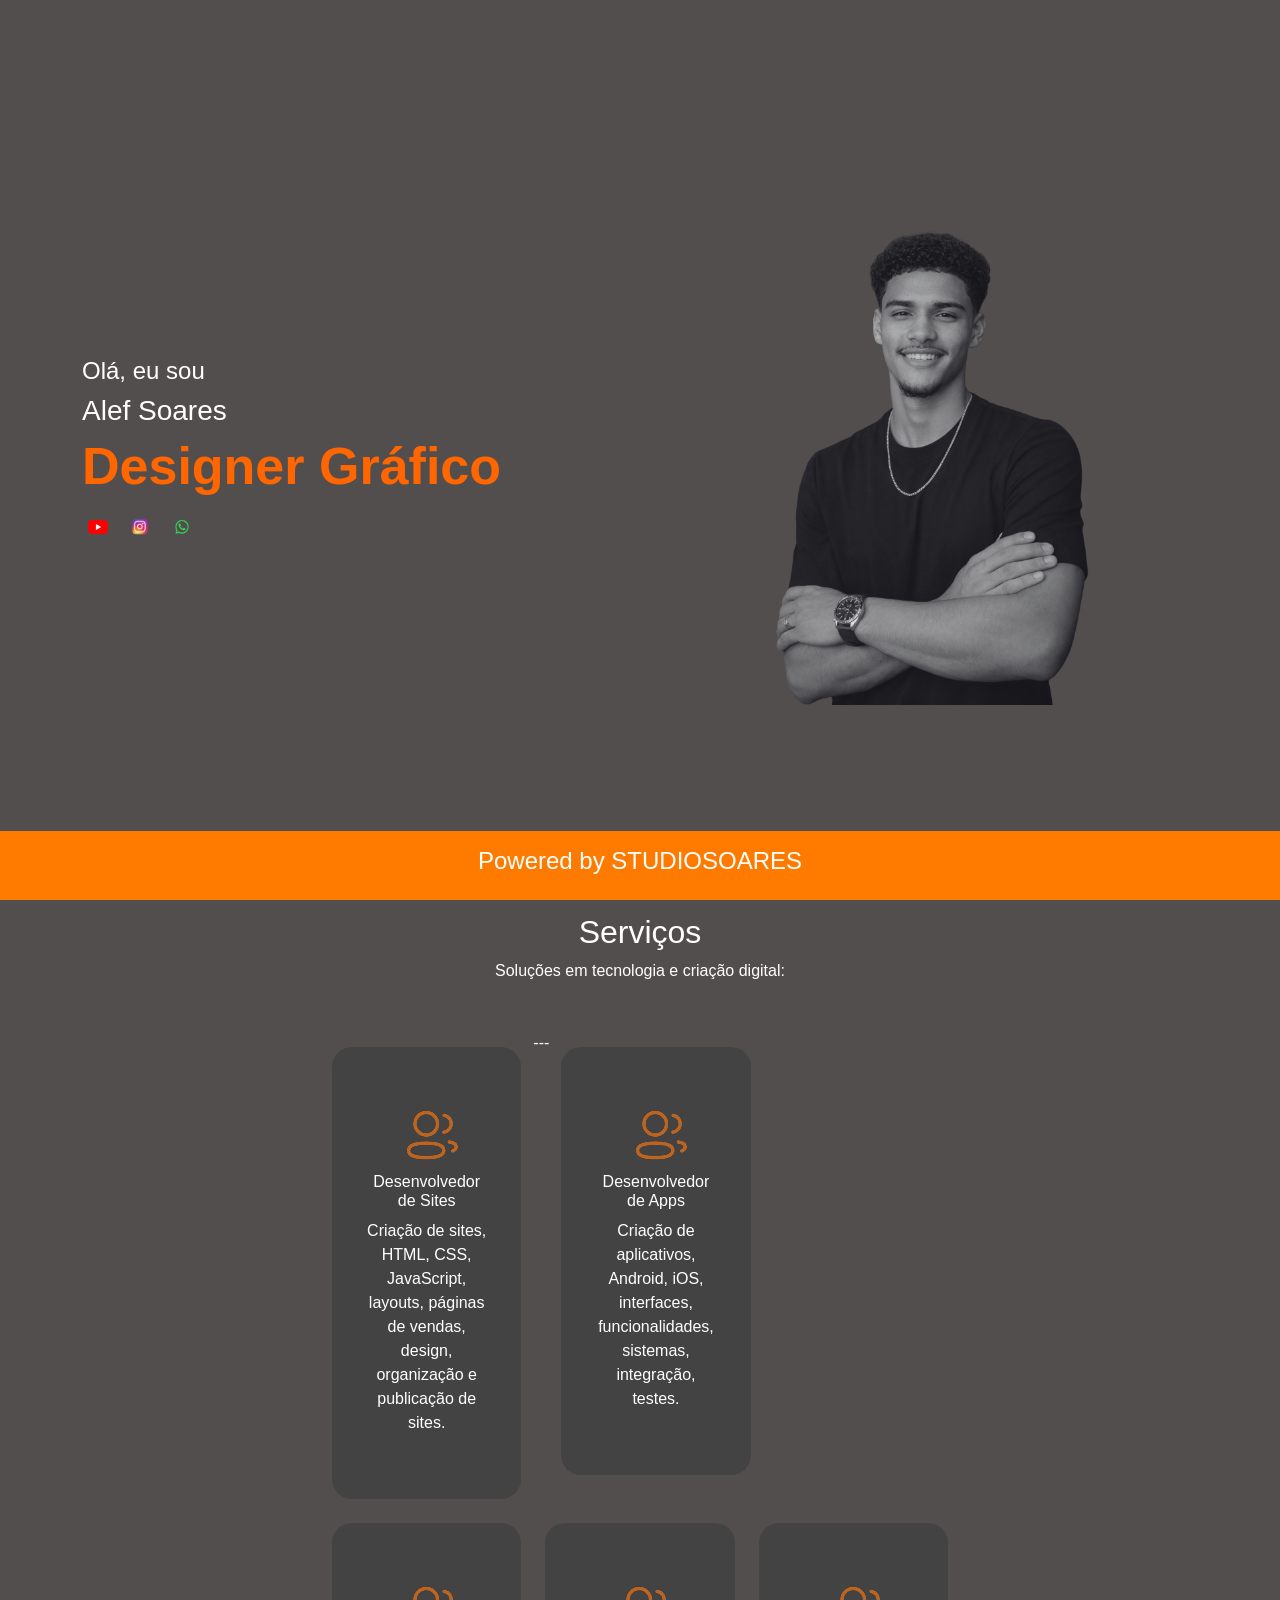
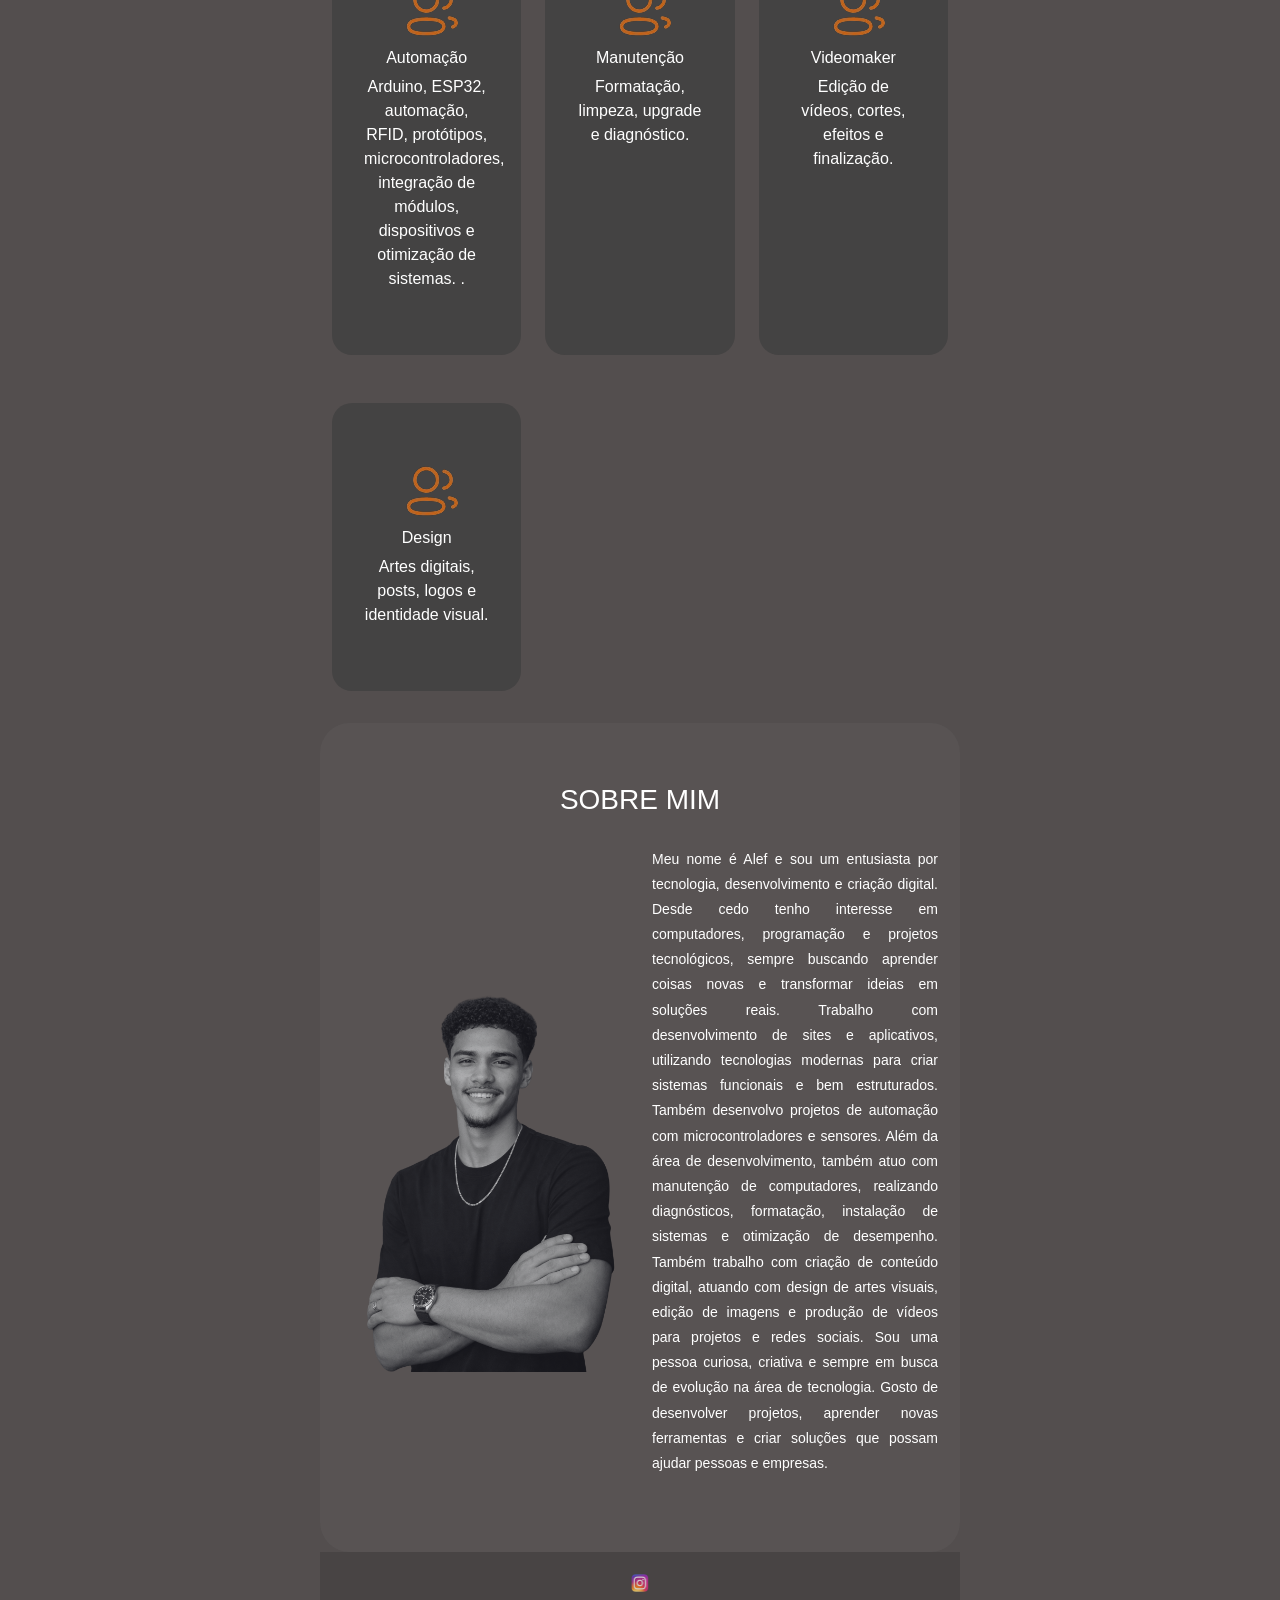
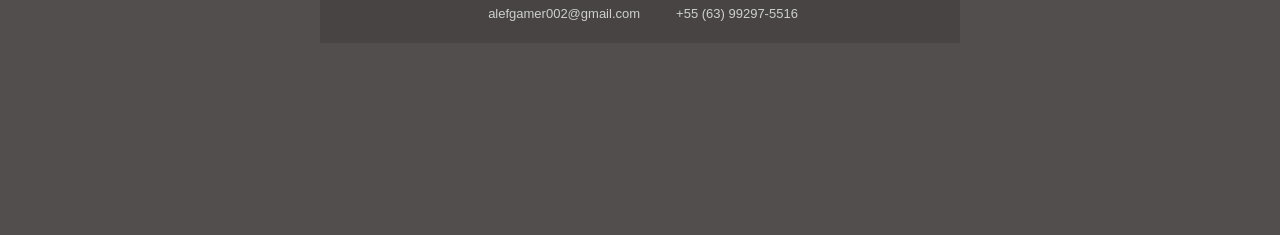
<file: index.html>
<!DOCTYPE html>
<html lang="pt-br">

<head>
    <meta charset="UTF-8">
    <meta name="viewport" content="width=device-width, initial-scale=1.0">
    <title>Designer Gráfico</title>

    
    <link href="https://cdn.jsdelivr.net/npm/bootstrap@5.3.3/dist/css/bootstrap.min.css" rel="stylesheet">
    <link rel="stylesheet" href="css/arte.css">
</head>

<body>
    <section class="hero-section">
        <div class="container">
            <div class="row align-items-center">


                <div class="col-lg-6 hero-text">
                    <h4>Olá, eu sou</h4>
                    <h3>Alef Soares</h3>
                    <h1>Designer Gráfico</h1>


                    <div class="social-icons mt-3">
                        <a href="https://www.youtube.com/" target="_blank">
                            <img src="img/youtube.png" alt="YouTube">
                        </a>
                        <a href="https://www.instagram.com/so8rez_/" target="_blank">
                            <img src="img/instagram.png" alt="Instagram">
                        </a>
                        <a href="https://wa.me/" target="_blank">
                            <img src="img/whatsapp.png" alt="WhatsApp">
                        </a>
                    </div>
                </div>


                <div class="col-lg-6 text-center hero-img-container">
                    <img src="img/perfil.png" alt="Foto Alef">
                </div>

            </div>
        </div>
    </section>

    <main class="principal">

        </div>

        <footer class="fixed-bottom">
            <h4>Powered by STUDIOSOARES</h4>
        </footer>

        <script src="https://cdn.jsdelivr.net/npm/bootstrap@5.3.3/dist/js/bootstrap.bundle.min.js"></script>

</body>

</html>

<section id="servicos" class="servicos-section">
    <div class="container text-center">

        <h2>Serviços</h2>
        <p class="subtitulo">Soluções em tecnologia e criação digital:</p>

        <div class="row mt-5">

            <!-- CARD 1 -->
            <div class="col-md-4 mb-4">
                <div class="card-servico">
                    <div class="icon">
                        <img src="img/boneco.png" alt="icone">
                    </div>
                    <h6>Desenvolvedor de Sites</h6>
                    <p>Criação de sites, HTML, CSS, JavaScript, layouts, páginas de vendas, design, organização e publicação de sites.</p>
                </div>
            </div>

            <!-- CARD 2 -->---
            <div class="col-md-4 mb-5">
                <div class="card-servico">
                    <div class="icon">
                        <img src="img/boneco.png" alt="icone">
                    </div>
                    <h6>Desenvolvedor de Apps</h6>
                    <p>Criação de aplicativos, Android, iOS, interfaces, funcionalidades, sistemas, integração, testes.</p>
                </div>
            </div>

            <!-- CARD 3 -->
            <div class="col-md-4 mb-5">
                <div class="card-servico">
                    <div class="icon">
                        <img src="img/boneco.png" alt="icone">
                    </div>
                    <h6>Automação</h6>
                    <p>Arduino, ESP32, automação, RFID, protótipos, microcontroladores, integração de módulos, dispositivos e otimização de sistemas.
.</p>
                </div>
            </div>

            <!-- CARD 4 -->
            <div class="col-md-4 mb-5">
                <div class="card-servico">
                    <div class="icon">
                        <img src="img/boneco.png" alt="icone">
                    </div>
                    <h6>Manutenção</h6>
                    <p>Formatação, limpeza, upgrade e diagnóstico.</p>
                </div>
            </div>

            <!-- CARD 5 -->
            <div class="col-md-4 mb-5">
                <div class="card-servico">
                    <div class="icon">
                        <img src="img/boneco.png" alt="icone">
                    </div>
                    <h6>Videomaker</h6>
                    <p>Edição de vídeos, cortes, efeitos e finalização.</p>
                </div>
            </div>

            <!-- CARD 6 -->
            <div class="col-md-4 mb-5">
                <div class="card-servico">
                    <div class="icon">
                        <img src="img/boneco.png" alt="icone">
                    </div>
                    <h6>Design</h6>
                    <p>Artes digitais, posts, logos e identidade visual.</p>
                </div>
            </div>

        </div>
    </div>
</section>
<section id="sobre" class="about-section">
    <div class="container">
        <h2 class="titulo-sobre">SOBRE MIM</h2>

        <div class="row align-items-center">
            <div class="col-md-6 text-center">
                <img src="img/perfil.png" alt="Foto de Alef" class="img-sobre">
            </div>

            <div class="col-md-6">
                <p class="texto-sobre">
                    Meu nome é Alef e sou um entusiasta por tecnologia, desenvolvimento e criação digital.
                    Desde cedo tenho interesse em computadores, programação e projetos tecnológicos, sempre
                    buscando aprender coisas novas e transformar ideias em soluções reais.
            
                    Trabalho com desenvolvimento de sites e aplicativos, utilizando tecnologias modernas para
                    criar sistemas funcionais e bem estruturados. Também desenvolvo projetos de automação com
                    microcontroladores e sensores.
             
               
                    Além da área de desenvolvimento, também atuo com manutenção de computadores, realizando
                    diagnósticos, formatação, instalação de sistemas e otimização de desempenho.
                
                    Também trabalho com criação de conteúdo digital, atuando com design de artes visuais,
                    edição de imagens e produção de vídeos para projetos e redes sociais.
               
                    Sou uma pessoa curiosa, criativa e sempre em busca de evolução na área de tecnologia.
                    Gosto de desenvolver projetos, aprender novas ferramentas e criar soluções que possam
                    ajudar pessoas e empresas.
                </p>
            </div>
        </div>
    </div>
</section>
<div class="rodape">
  
  <div class="instagram">
    <img src="img/instagram.png" alt="Instagram">
  </div>

  <div class="contatos">
    <div class="item">
      <span class="icon"></span>
      <span>alefgamer002@gmail.com</span>
    </div>

    <div class="item">
      <span class="icon"></span>
      <span>+55 (63) 99297-5516</span>
    </div>
  </div>

</div>
</file>
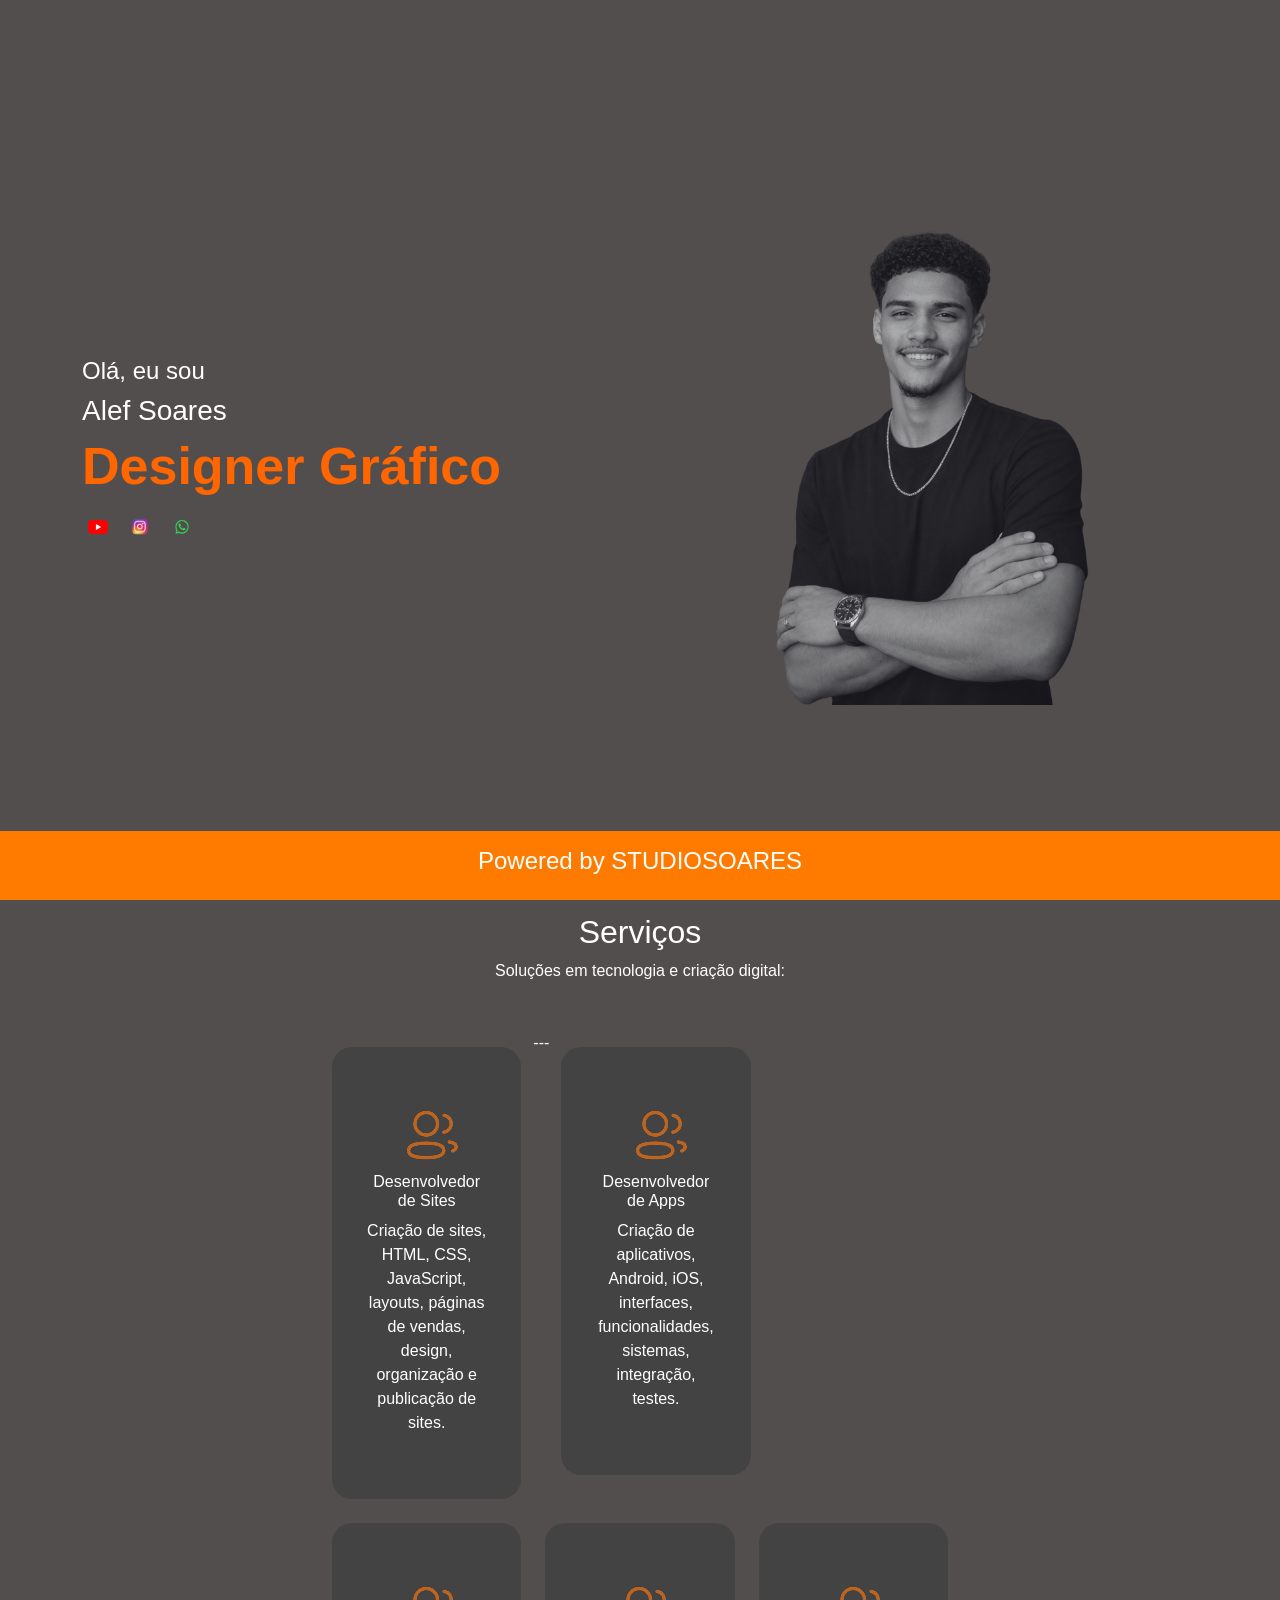
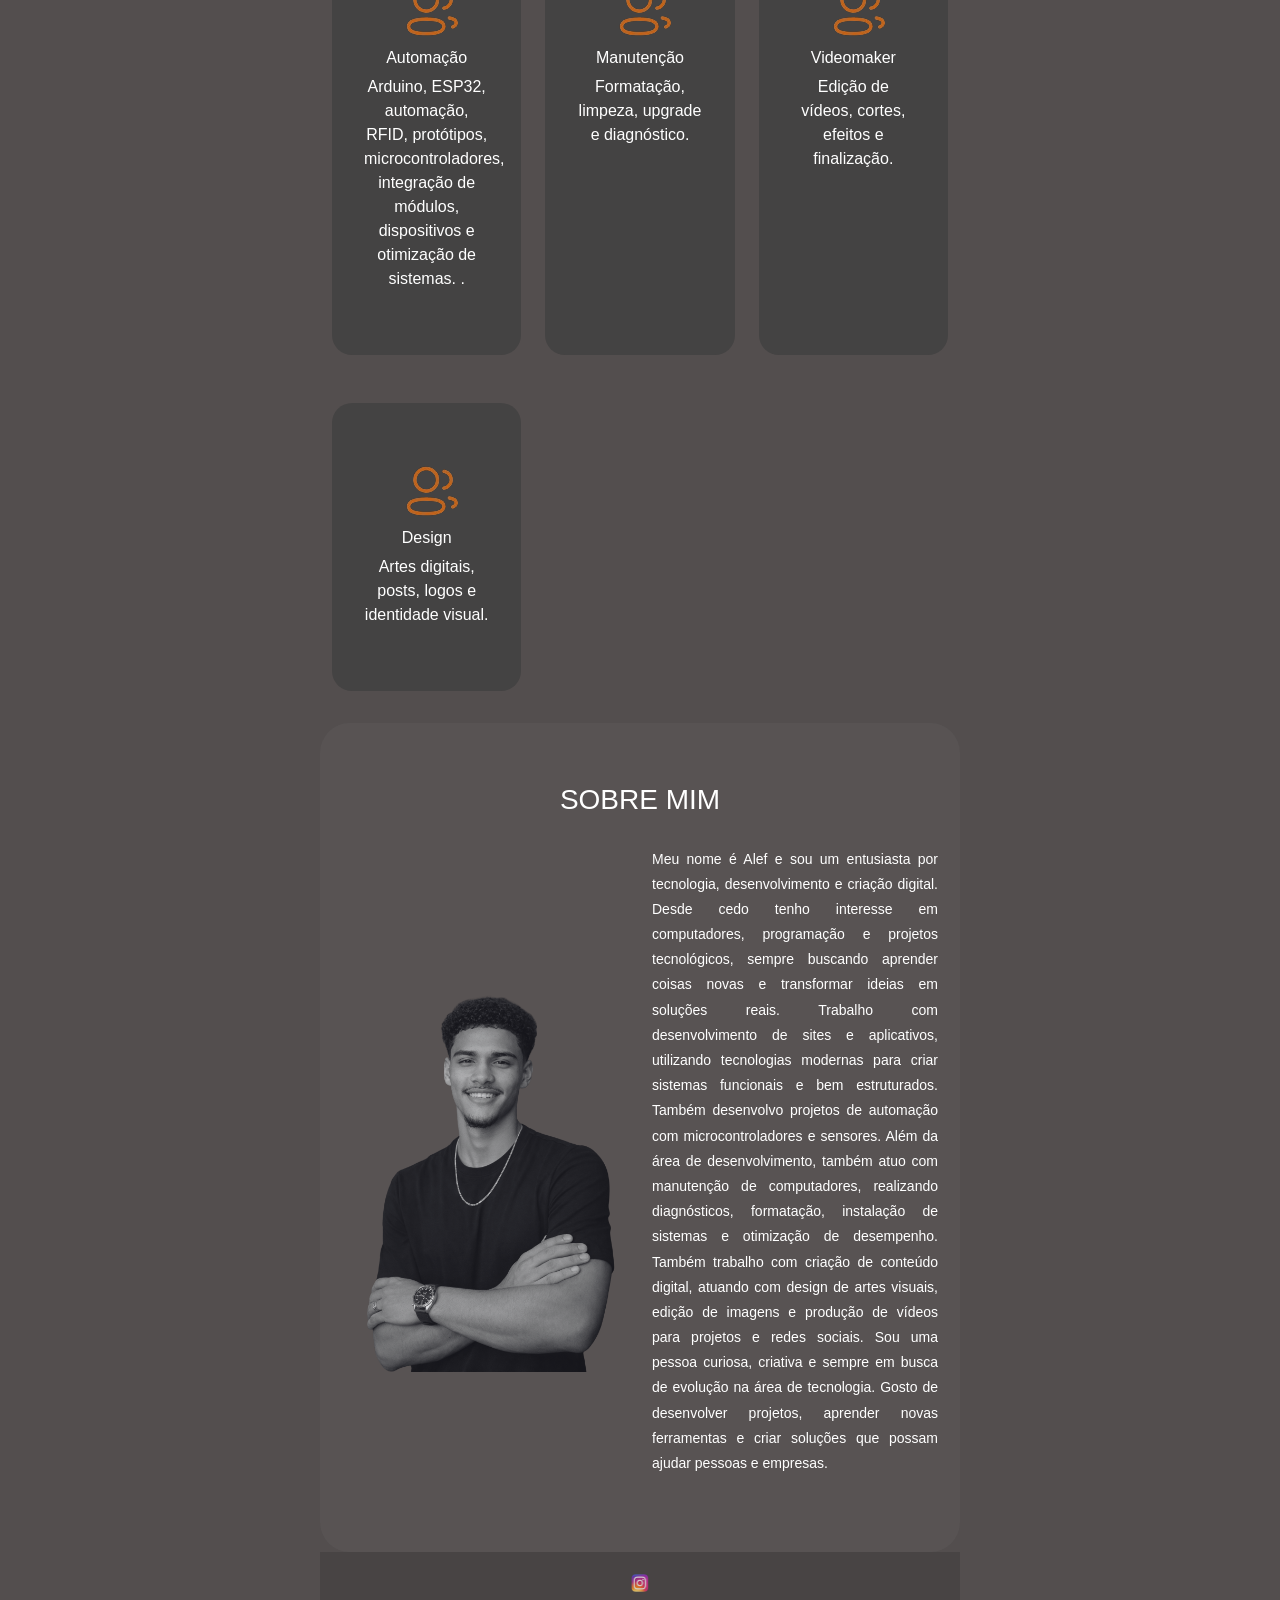
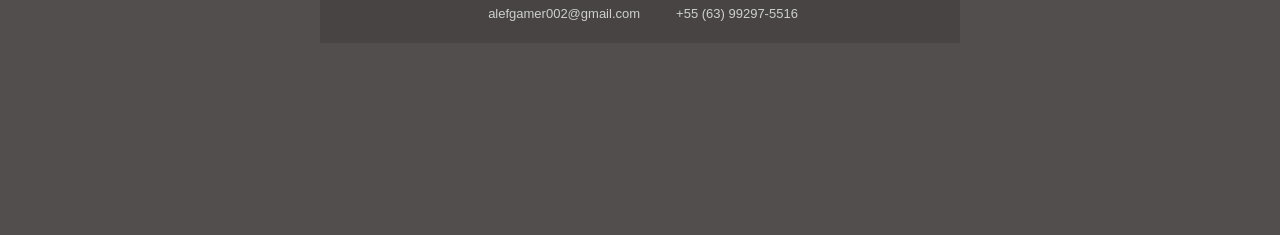
<file: ALEF-PORTOFOLI.HTML>
<!DOCTYPE html>
<html lang="pt-br">

<head>
    <meta charset="UTF-8">
    <meta name="viewport" content="width=device-width, initial-scale=1.0">
    <title>Designer Gráfico</title>

    
    <link href="https://cdn.jsdelivr.net/npm/bootstrap@5.3.3/dist/css/bootstrap.min.css" rel="stylesheet">
    <link rel="stylesheet" href="css/arte.css">
</head>

<body>
    <section class="hero-section">
        <div class="container">
            <div class="row align-items-center">


                <div class="col-lg-6 hero-text">
                    <h4>Olá, eu sou</h4>
                    <h3>Alef Soares</h3>
                    <h1>Designer Gráfico</h1>


                    <div class="social-icons mt-3">
                        <a href="https://www.youtube.com/" target="_blank">
                            <img src="img/youtube.png" alt="YouTube">
                        </a>
                        <a href="https://www.instagram.com/so8rez_/" target="_blank">
                            <img src="img/instagram.png" alt="Instagram">
                        </a>
                        <a href="https://wa.me/" target="_blank">
                            <img src="img/whatsapp.png" alt="WhatsApp">
                        </a>
                    </div>
                </div>


                <div class="col-lg-6 text-center hero-img-container">
                    <img src="img/perfil.png" alt="Foto Alef">
                </div>

            </div>
        </div>
    </section>

    <main class="principal">

        </div>

        <footer class="fixed-bottom">
            <h4>Powered by STUDIOSOARES</h4>
        </footer>

        <script src="https://cdn.jsdelivr.net/npm/bootstrap@5.3.3/dist/js/bootstrap.bundle.min.js"></script>

</body>

</html>

<section id="servicos" class="servicos-section">
    <div class="container text-center">

        <h2>Serviços</h2>
        <p class="subtitulo">Soluções em tecnologia e criação digital:</p>

        <div class="row mt-5">

            <!-- CARD 1 -->
            <div class="col-md-4 mb-4">
                <div class="card-servico">
                    <div class="icon">
                        <img src="img/boneco.png" alt="icone">
                    </div>
                    <h6>Desenvolvedor de Sites</h6>
                    <p>Criação de sites, HTML, CSS, JavaScript, layouts, páginas de vendas, design, organização e publicação de sites.</p>
                </div>
            </div>

            <!-- CARD 2 -->---
            <div class="col-md-4 mb-5">
                <div class="card-servico">
                    <div class="icon">
                        <img src="img/boneco.png" alt="icone">
                    </div>
                    <h6>Desenvolvedor de Apps</h6>
                    <p>Criação de aplicativos, Android, iOS, interfaces, funcionalidades, sistemas, integração, testes.</p>
                </div>
            </div>

            <!-- CARD 3 -->
            <div class="col-md-4 mb-5">
                <div class="card-servico">
                    <div class="icon">
                        <img src="img/boneco.png" alt="icone">
                    </div>
                    <h6>Automação</h6>
                    <p>Arduino, ESP32, automação, RFID, protótipos, microcontroladores, integração de módulos, dispositivos e otimização de sistemas.
.</p>
                </div>
            </div>

            <!-- CARD 4 -->
            <div class="col-md-4 mb-5">
                <div class="card-servico">
                    <div class="icon">
                        <img src="img/boneco.png" alt="icone">
                    </div>
                    <h6>Manutenção</h6>
                    <p>Formatação, limpeza, upgrade e diagnóstico.</p>
                </div>
            </div>

            <!-- CARD 5 -->
            <div class="col-md-4 mb-5">
                <div class="card-servico">
                    <div class="icon">
                        <img src="img/boneco.png" alt="icone">
                    </div>
                    <h6>Videomaker</h6>
                    <p>Edição de vídeos, cortes, efeitos e finalização.</p>
                </div>
            </div>

            <!-- CARD 6 -->
            <div class="col-md-4 mb-5">
                <div class="card-servico">
                    <div class="icon">
                        <img src="img/boneco.png" alt="icone">
                    </div>
                    <h6>Design</h6>
                    <p>Artes digitais, posts, logos e identidade visual.</p>
                </div>
            </div>

        </div>
    </div>
</section>
<section id="sobre" class="about-section">
    <div class="container">
        <h2 class="titulo-sobre">SOBRE MIM</h2>

        <div class="row align-items-center">
            <div class="col-md-6 text-center">
                <img src="img/perfil.png" alt="Foto de Alef" class="img-sobre">
            </div>

            <div class="col-md-6">
                <p class="texto-sobre">
                    Meu nome é Alef e sou um entusiasta por tecnologia, desenvolvimento e criação digital.
                    Desde cedo tenho interesse em computadores, programação e projetos tecnológicos, sempre
                    buscando aprender coisas novas e transformar ideias em soluções reais.
            
                    Trabalho com desenvolvimento de sites e aplicativos, utilizando tecnologias modernas para
                    criar sistemas funcionais e bem estruturados. Também desenvolvo projetos de automação com
                    microcontroladores e sensores.
             
               
                    Além da área de desenvolvimento, também atuo com manutenção de computadores, realizando
                    diagnósticos, formatação, instalação de sistemas e otimização de desempenho.
                
                    Também trabalho com criação de conteúdo digital, atuando com design de artes visuais,
                    edição de imagens e produção de vídeos para projetos e redes sociais.
               
                    Sou uma pessoa curiosa, criativa e sempre em busca de evolução na área de tecnologia.
                    Gosto de desenvolver projetos, aprender novas ferramentas e criar soluções que possam
                    ajudar pessoas e empresas.
                </p>
            </div>
        </div>
    </div>
</section>
<div class="rodape">
  
  <div class="instagram">
    <img src="img/instagram.png" alt="Instagram">
  </div>

  <div class="contatos">
    <div class="item">
      <span class="icon"></span>
      <span>alefgamer002@gmail.com</span>
    </div>

    <div class="item">
      <span class="icon"></span>
      <span>+55 (63) 99297-5516</span>
    </div>
  </div>

</div>
</file>
<file: css/arte.css>
body {
    margin: 0;
    padding: 0;
    background-color: #534e4e;
    color: #fff;
    font-family: Arial, sans-serif;
}


.hero-section {
    padding: 60px 0;
    background-color: #534e4e;
    min-height: 100vh;
    display: flex;
    align-items: center;
}

.hero-text h1 {
    color: #ff6600;
    font-size: 52px;
    font-weight: bold;
    margin-top: 10px;
    line-height: 1.1;
}

.hero-img-container img:first-child {
    width: 100%;
    max-width: 340px;
    border-radius: 10px;
}

.social-icons {
    display: flex;
    justify-content: flex-start;
    margin-top: 80px;
}

.social-icons img {
    width: 32px;
    height: 32px;
    object-fit: contain;
    margin-right: 10px;
    transition: 0.3s;
    background: #582b2b00;
    padding: 6px;
    border-radius: 8px;
}

.social-icons img:hover {
    transform: scale(2.2);
}

a {
    text-decoration: none;
    color: black;
}

.principal {
    text-align: left;
    margin-left: 25%;
    margin-right: 25%;
    margin-top: 1%;
    margin-bottom: 15%;
}


footer {
    background-color: rgb(255, 123, 0);
    color: white;
    text-align: center;
    padding: 1em;
    
}

.card-servico{
 background: rgb(68, 67, 67);
    padding: 2em;
    margin-top: 1em;
    border-radius: 20px;
    width: 100%;
    height: 100%;
    transition: 0.3s;
}
.card-servico:hover {
    transform: scale(1.03);
    background-color: rgba(0, 0, 0, 0.493);
}
@media (max-width: 768px) {

    .hero-text {
        padding-left: 0;
        text-align: center;
    }

    .social-icons {
        justify-content: center;
    }

    .hero-img-container img:first-child {
        width: 220px;
        margin-top: 20px;
    }

    .principal {
        text-align: center;
        margin-left: 5%;
        margin-right: 5%;
    }

    .conteudo {
        padding: 1em;
        border-radius: 10px;
    }

    .txt-icone {
        font-size: 150%;
    }
}
.about-section {
    background-color: #8181811c;
    padding: 60px 10px;
    color: white;
    border-radius: 30px;
}

.titulo-sobre {
    text-align: center;
    color: white;
    margin-bottom: 30px;
    font-size: 28px;
}

.img-sobre {
    width: 220%;
    max-width: 270px;
}

.texto-sobre {
    color: rgb(255, 255, 255);
    font-size: 14px;
    line-height: 1.8;
    text-align: justify;
}

.rodape {
    background-color: #413d3d8f;
    padding: 20px 10px;
    text-align: center;
}

.instagram img {
    width: 22px;
    opacity: 0.8;
    margin-bottom: 10px;
}

.contatos {
    display: flex;
    justify-content: center;
    gap: 30px;
    flex-wrap: wrap;
    color: #cfcfcf;
    font-size: 13px;
}

.item {
    display: flex;
    align-items: center;
    gap: 6px;
}

.icon {
    font-size: 14px;
    opacity: 0.7;
}
</file>
